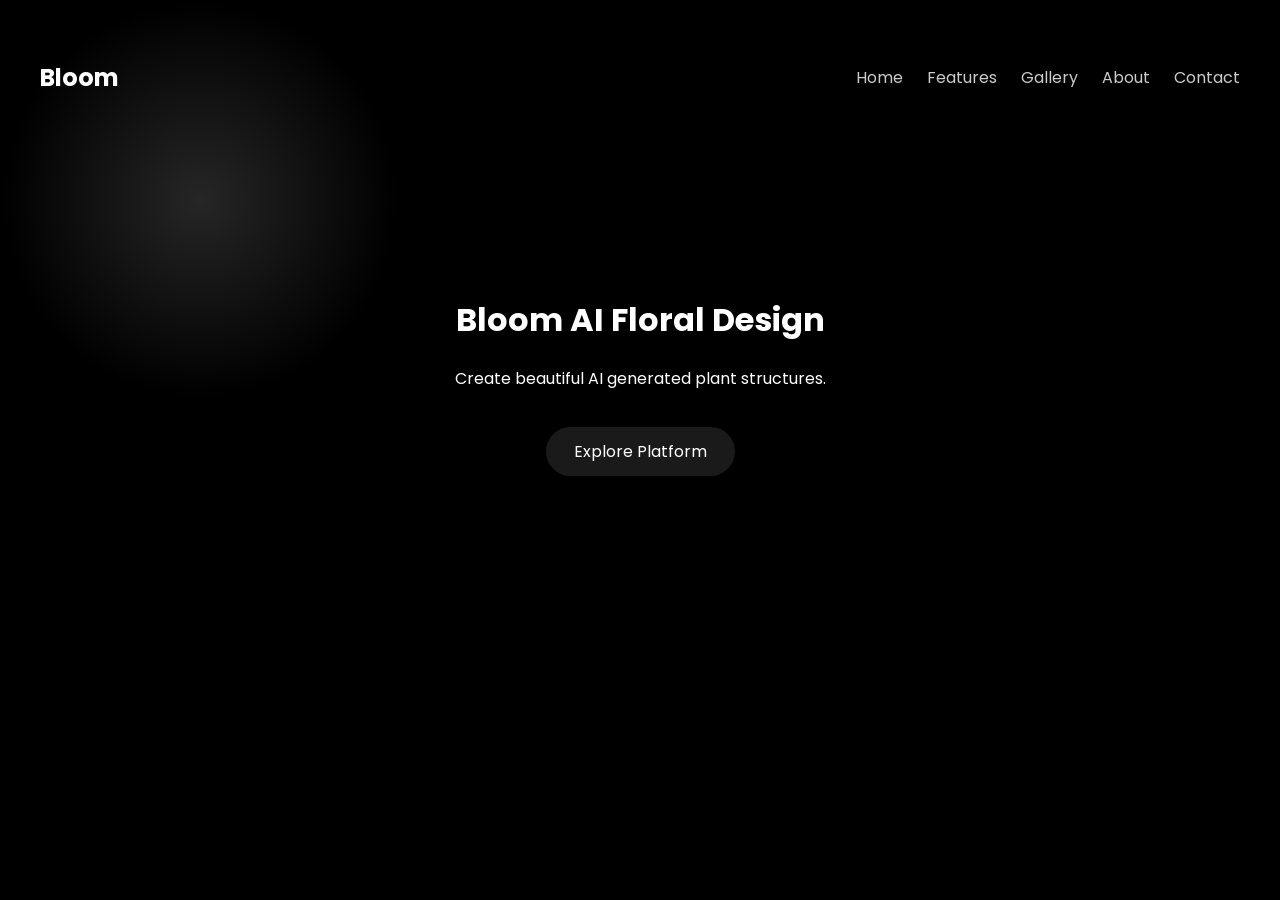
<file: index.html>
<!DOCTYPE html>
<html>

<head>
    <meta charset="UTF-8">
    <meta name="viewport" content="width=device-width, initial-scale=1.0">
    <title>Bloom Home</title>

    <link
        href="https://fonts.googleapis.com/css2?family=Poppins:wght@400;500;600&family=Source+Serif+4:ital@1&display=swap"
        rel="stylesheet">
    <link rel="stylesheet" href="style.css">

</head>

<body>

    <video autoplay muted loop class="bg-video">
        <source
            src="https://d8j0ntlcm91z4.cloudfront.net/user_38xzZboKViGWJOttwIXH07lWA1P/hf_20260315_073750_51473149-4350-4920-ae24-c8214286f323.mp4">
    </video>

    <div id="glow"
        style="position:fixed;width:400px;height:400px;background:radial-gradient(circle,rgba(255,255,255,0.15),transparent 70%);pointer-events:none;">
    </div>

    <div class="container">

        <div class="nav">
            <h2>Bloom</h2>

            <div>
                <a href="index.html">Home</a>
                <a href="features.html">Features</a>
                <a href="gallery.html">Gallery</a>
                <a href="about.html">About</a>
                <a href="contact.html">Contact</a>
            </div>
        </div>


        <div class='hero'>
            <h1>Bloom AI Floral Design</h1>
            <p>Create beautiful AI generated plant structures.</p>
            <a class='btn' href='features.html'>Explore Platform</a>
        </div>


    </div>

    <script src="script.js"></script>

</body>

</html>
</file>
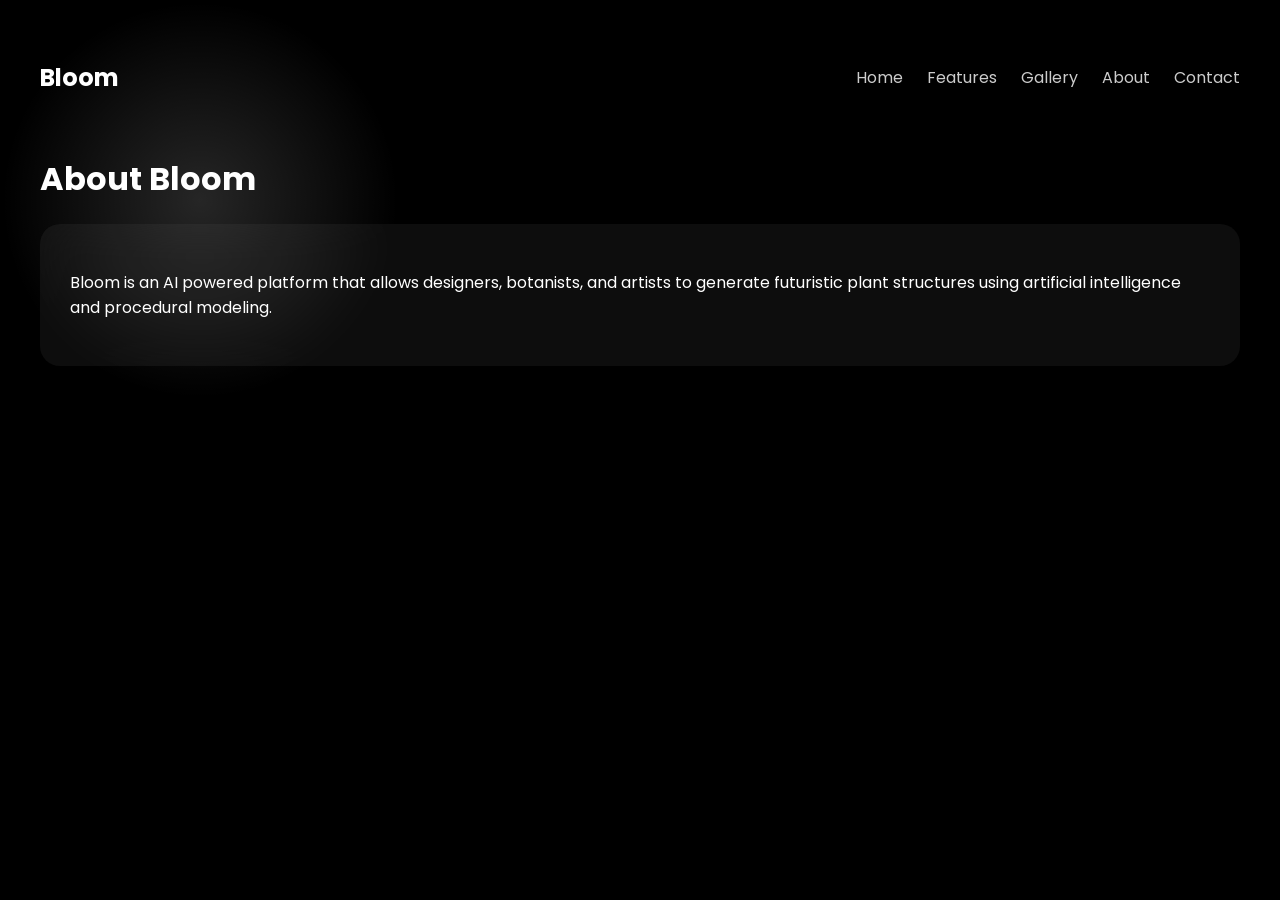
<file: about.html>
<!DOCTYPE html>
<html>

<head>
    <meta charset="UTF-8">
    <meta name="viewport" content="width=device-width, initial-scale=1.0">
    <title>About Bloom</title>

    <link
        href="https://fonts.googleapis.com/css2?family=Poppins:wght@400;500;600&family=Source+Serif+4:ital@1&display=swap"
        rel="stylesheet">
    <link rel="stylesheet" href="style.css">

</head>

<body>

    <video autoplay muted loop class="bg-video">
        <source
            src="https://d8j0ntlcm91z4.cloudfront.net/user_38xzZboKViGWJOttwIXH07lWA1P/hf_20260315_073750_51473149-4350-4920-ae24-c8214286f323.mp4">
    </video>

    <div id="glow"
        style="position:fixed;width:400px;height:400px;background:radial-gradient(circle,rgba(255,255,255,0.15),transparent 70%);pointer-events:none;">
    </div>

    <div class="container">

        <div class="nav">
            <h2>Bloom</h2>

            <div>
                <a href="index.html">Home</a>
                <a href="features.html">Features</a>
                <a href="gallery.html">Gallery</a>
                <a href="about.html">About</a>
                <a href="contact.html">Contact</a>
            </div>
        </div>


        <h1>About Bloom</h1>

        <div class="glass">
            <p>Bloom is an AI powered platform that allows designers, botanists, and artists to generate futuristic
                plant structures using artificial intelligence and procedural modeling.</p>
        </div>


    </div>

    <script src="script.js"></script>

</body>

</html>
</file>
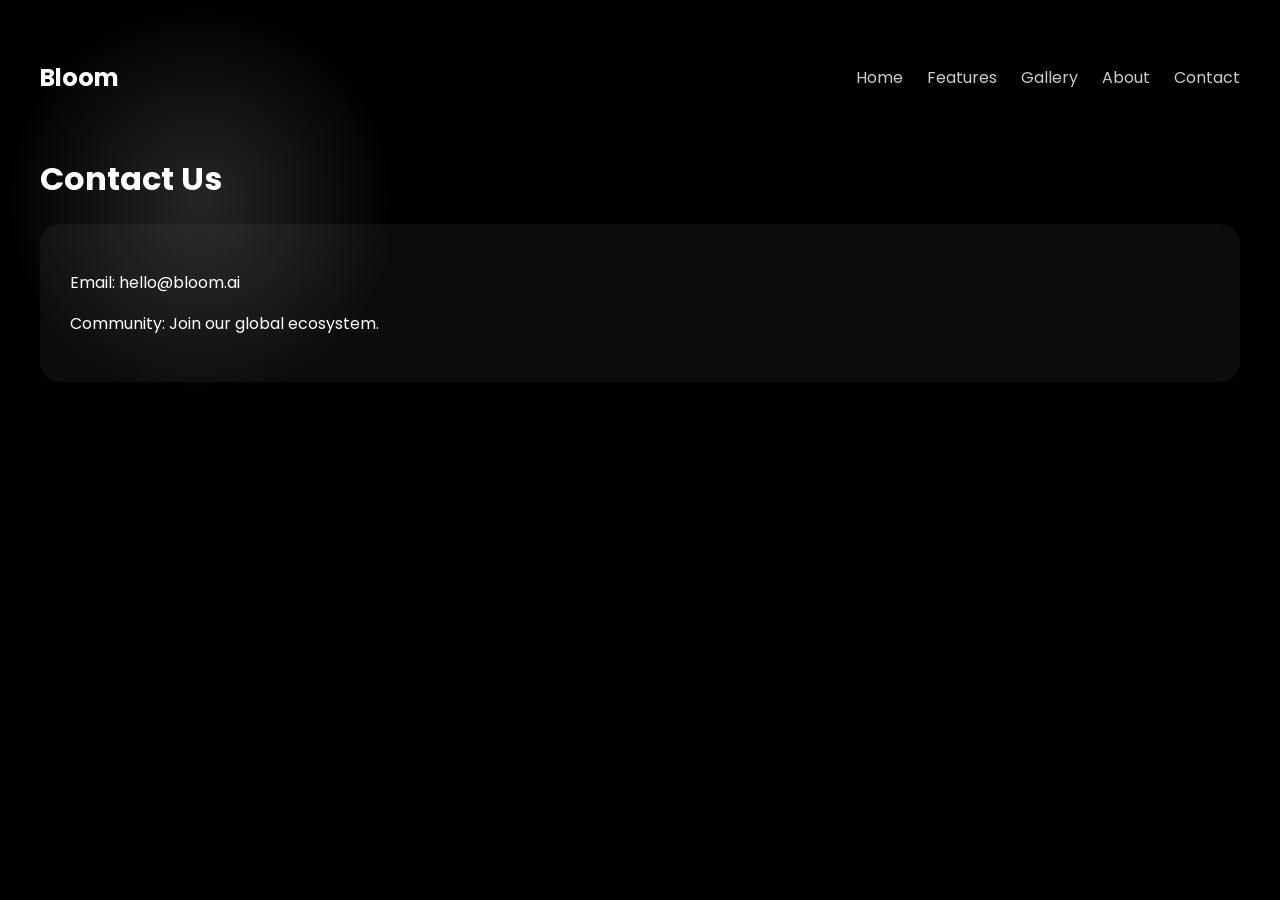
<file: contact.html>
<!DOCTYPE html>
<html>

<head>
    <meta charset="UTF-8">
    <meta name="viewport" content="width=device-width, initial-scale=1.0">
    <title>Contact Bloom</title>

    <link
        href="https://fonts.googleapis.com/css2?family=Poppins:wght@400;500;600&family=Source+Serif+4:ital@1&display=swap"
        rel="stylesheet">
    <link rel="stylesheet" href="style.css">

</head>

<body>

    <video autoplay muted loop class="bg-video">
        <source
            src="https://d8j0ntlcm91z4.cloudfront.net/user_38xzZboKViGWJOttwIXH07lWA1P/hf_20260315_073750_51473149-4350-4920-ae24-c8214286f323.mp4">
    </video>

    <div id="glow"
        style="position:fixed;width:400px;height:400px;background:radial-gradient(circle,rgba(255,255,255,0.15),transparent 70%);pointer-events:none;">
    </div>

    <div class="container">

        <div class="nav">
            <h2>Bloom</h2>

            <div>
                <a href="index.html">Home</a>
                <a href="features.html">Features</a>
                <a href="gallery.html">Gallery</a>
                <a href="about.html">About</a>
                <a href="contact.html">Contact</a>
            </div>
        </div>


        <h1>Contact Us</h1>

        <div class="glass">
            <p>Email: hello@bloom.ai</p>
            <p>Community: Join our global ecosystem.</p>
        </div>


    </div>

    <script src="script.js"></script>

</body>

</html>
</file>
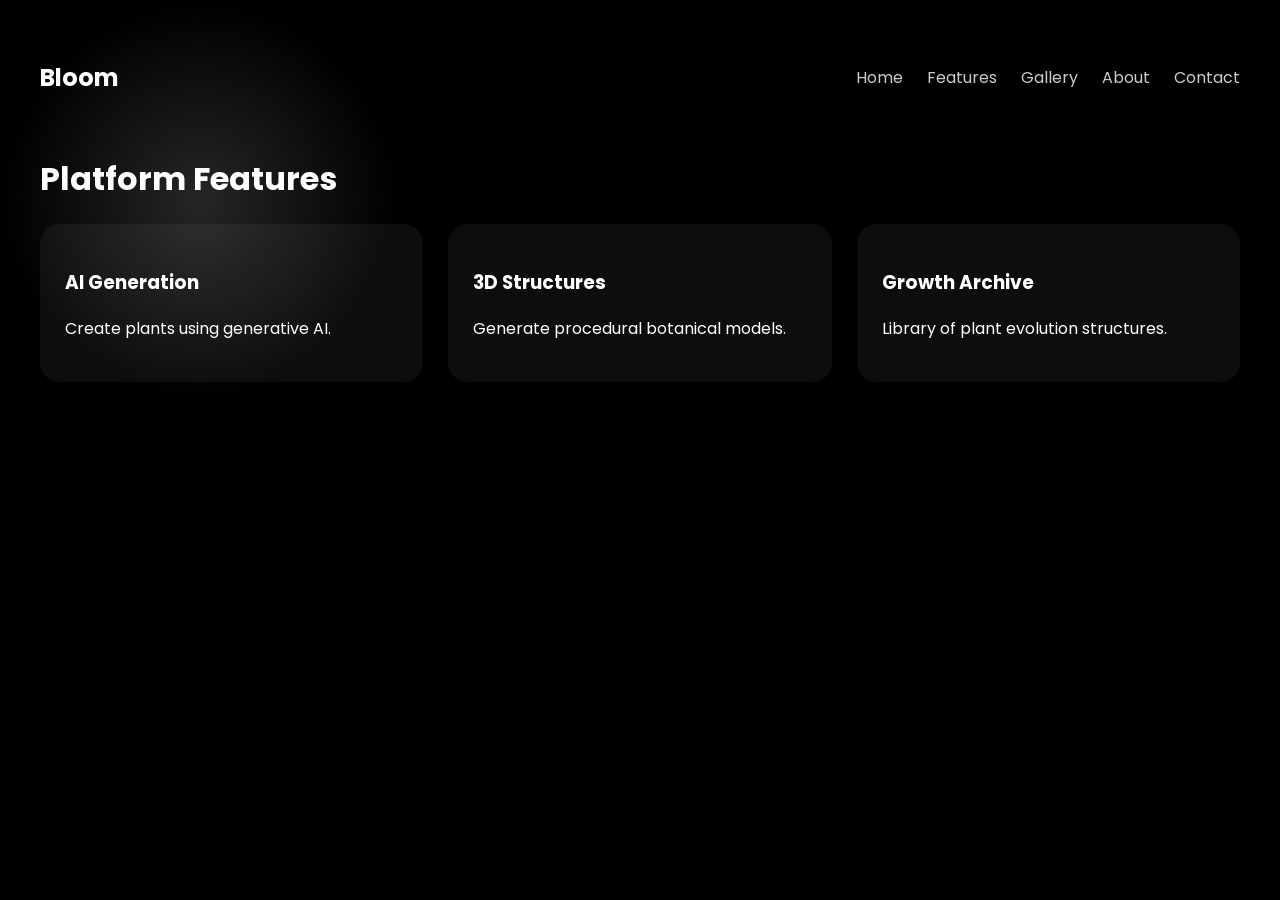
<file: features.html>
<!DOCTYPE html>
<html>

<head>
    <meta charset="UTF-8">
    <meta name="viewport" content="width=device-width, initial-scale=1.0">
    <title>Bloom Features</title>

    <link
        href="https://fonts.googleapis.com/css2?family=Poppins:wght@400;500;600&family=Source+Serif+4:ital@1&display=swap"
        rel="stylesheet">
    <link rel="stylesheet" href="style.css">

</head>

<body>

    <video autoplay muted loop class="bg-video">
        <source
            src="https://d8j0ntlcm91z4.cloudfront.net/user_38xzZboKViGWJOttwIXH07lWA1P/hf_20260315_073750_51473149-4350-4920-ae24-c8214286f323.mp4">
    </video>

    <div id="glow"
        style="position:fixed;width:400px;height:400px;background:radial-gradient(circle,rgba(255,255,255,0.15),transparent 70%);pointer-events:none;">
    </div>

    <div class="container">

        <div class="nav">
            <h2>Bloom</h2>

            <div>
                <a href="index.html">Home</a>
                <a href="features.html">Features</a>
                <a href="gallery.html">Gallery</a>
                <a href="about.html">About</a>
                <a href="contact.html">Contact</a>
            </div>
        </div>


        <h1>Platform Features</h1>

        <div class="grid">

            <div class="card">
                <h3>AI Generation</h3>
                <p>Create plants using generative AI.</p>
            </div>

            <div class="card">
                <h3>3D Structures</h3>
                <p>Generate procedural botanical models.</p>
            </div>

            <div class="card">
                <h3>Growth Archive</h3>
                <p>Library of plant evolution structures.</p>
            </div>

        </div>


    </div>

    <script src="script.js"></script>

</body>

</html>
</file>
<file: style.css>
body {
    margin: 0;
    font-family: 'Poppins', sans-serif;
    color: white;
    background: black;
}

.bg-video {
    position: fixed;
    top: 0;
    left: 0;
    width: 100%;
    height: 100%;
    object-fit: cover;
    z-index: -1;
}

.container {
    max-width: 1200px;
    margin: auto;
    padding: 40px;
}

.nav {
    display: flex;
    justify-content: space-between;
    align-items: center;
    margin-bottom: 40px;
}

.nav a {
    color: white;
    text-decoration: none;
    margin-left: 20px;
    opacity: .8;
}

.nav a:hover {
    opacity: 1
}

.glass {
    background: rgba(255, 255, 255, 0.05);
    backdrop-filter: blur(20px);
    border-radius: 20px;
    padding: 30px;
}

.grid {
    display: grid;
    grid-template-columns: repeat(auto-fit, minmax(250px, 1fr));
    gap: 25px;
}

.card {
    background: rgba(255, 255, 255, 0.05);
    padding: 25px;
    border-radius: 20px;
    transition: transform .3s;
}

.card:hover {
    transform: scale(1.05);
}

.hero {
    text-align: center;
    padding: 120px 20px;
}

.btn {
    display: inline-block;
    padding: 12px 28px;
    background: rgba(255, 255, 255, 0.1);
    border-radius: 30px;
    margin-top: 20px;
    text-decoration: none;
    color: white;
}
</file>
